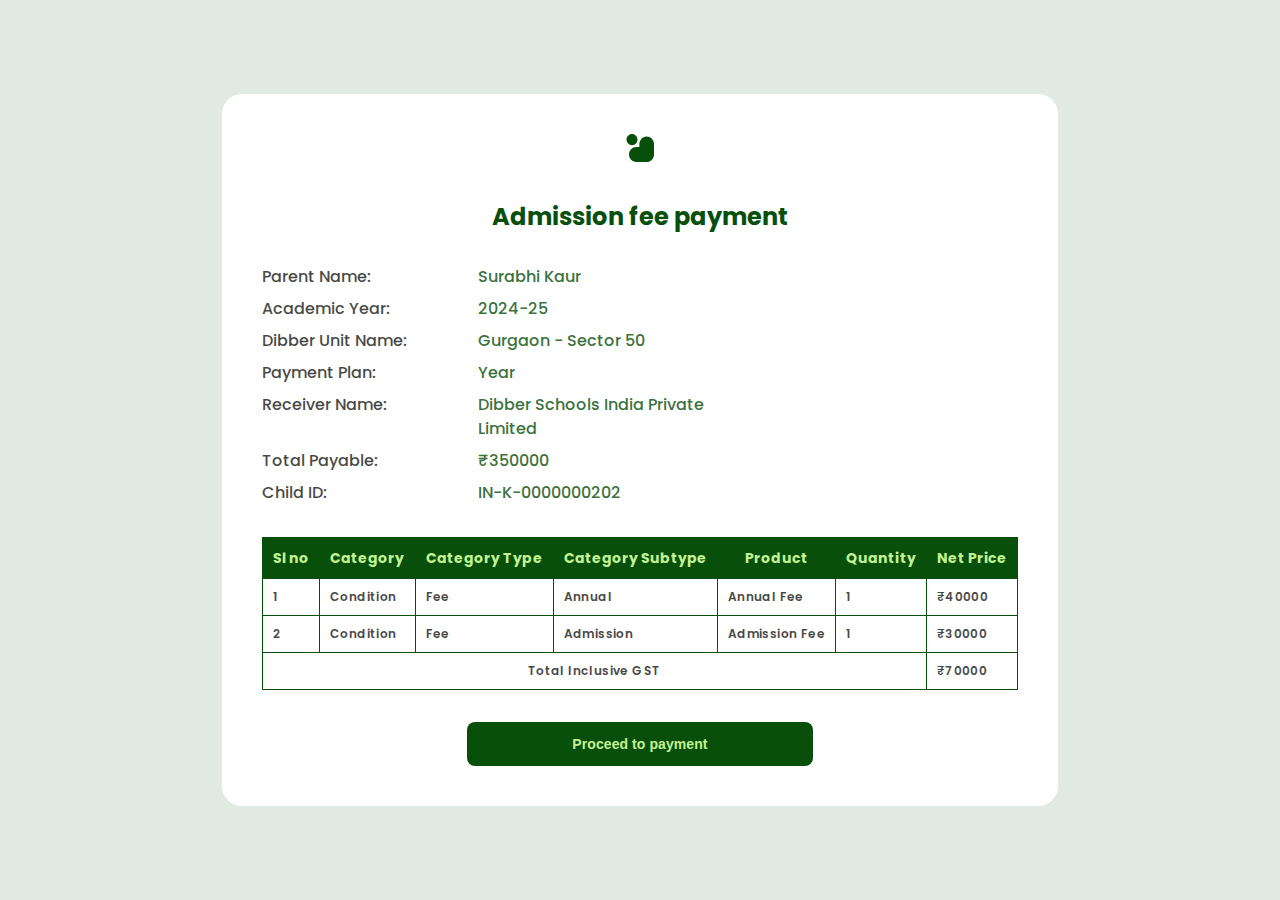
<file: index.html>
<!DOCTYPE html>
<html lang="en">
  <head>
    <meta charset="UTF-8" />
    <meta name="viewport" content="width=device-width, initial-scale=1.0" />
    <link rel="stylesheet" href="./css/style.css" />
    <link
      rel="shortcut icon"
      type="image/jpg"
      href="./assets/images/dibber.svg"
    />
    <title>Dibber | Fee Payement Details</title>
  </head>
  <body>
    <div class="container">
      <div class="logo">
        <img src="./assets/images/dibber.svg" alt="dibber logo" />
      </div>
      <h1>Admission fee payment</h1>
      <div class="fee-details">
        <div class="fee-details__primary"></div>
        <div class="fee-details__secondary"></div>
      </div>
      <button class="fee-details__cta">Proceed to payment</button>
    </div>
    <div class="loading">
      <img src="./assets/images/loading.svg" />
    </div>
    <script src="./js/script.js"></script>
  </body>
</html>
</file>
<file: css/style.css>
/* import fonts */
@import url("https://fonts.googleapis.com/css2?family=Poppins:ital,wght@0,100;0,200;0,300;0,400;0,500;0,600;0,700;0,800;0,900;1,100;1,200;1,300;1,400;1,500;1,600;1,700;1,800;1,900&display=swap");

/* Resets */
*,
*::before,
*::after {
  margin: 0;
  padding: 0;
  box-sizing: border-box;
}

body {
  font-family: "Poppins", sans-serif;
}

a {
  text-decoration: none;
}

/* Variables */
:root {
  --primary: #094f0c;
  --secondary: #191b19;
  --text-color: #c2f291;
}

/* Base Styles */
.loading {
  position: fixed;
  display: flex;
  justify-content: center;
  align-items: center;
  top: 0;
  bottom: 0;
  width: 100%;
  height: 100%;
  background-color: var(--text-color);
}

.hidden {
  display: none;
}

body {
  background: #e1eae2;
  display: flex;
  justify-content: center;
  align-items: center;
  min-height: 100vh;
}

.logo,
h1 {
  align-self: center;
}

.container {
  background-color: #fff;
  overflow: hidden;
  display: flex;
  flex-direction: column;
}

table,
th,
td {
  border: 1px solid var(--primary);
  border-collapse: collapse;
  padding: 0.625rem;
}

thead {
  color: var(--text-color);
  background-color: var(--primary);
  font-size: 0.875rem;
  font-weight: 400;
  line-height: 1.25rem;
  letter-spacing: 0.005rem;
}

thead td {
  border: none;
}

tbody {
  font-size: 0.75rem;
  font-weight: 600;
  line-height: 1rem; /* 133.333% */
  letter-spacing: 0.025rem;
  opacity: 0.8;
}

h1 {
  color: var(--primary);
  font-size: 1.5rem;
  font-weight: 700;
  line-height: 2rem;
}

.fee-details {
  color: var(--primary);
  font-size: 1rem;
  font-style: normal;
  font-weight: 500;
  line-height: 1.5rem;

  display: flex;
  flex-direction: column;
}

.fee-details span {
  color: var(--secondary);
  opacity: 0.8;
}

.fee-details__cta,
.generate {
  padding: 0.75rem 1rem;
  border: none;
  border-radius: 0.5rem;
  background: var(--primary);
  color: var(--text-color);
  font-size: 0.875rem;
  font-weight: 600;
  line-height: 1.25rem;
  letter-spacing: 0.005rem;
  width: 21.625rem;
  align-self: center;
}

tbody {
  color: var(--secondary);
}

.data-container {
  display: flex;
  flex-direction: column;
}
.data {
  display: flex;
  flex-wrap: wrap;
}

.data > span:nth-child(1) {
  margin-right: auto;
}

.data > span:nth-child(2) {
  width: 15rem;
  color: var(--primary);
}

/* Mobile Styles*/
body {
  padding: 0.75rem;
}

.container {
  padding: 2rem 1rem;
  border-radius: 1.25rem;
  gap: 1rem;
}

.data-container {
  gap: 0.25rem;
}

.fee-details {
  gap: 0.75rem;
}

.fee-details__secondary {
  overflow-x: auto;
}

/* Desktop Styles*/
@media screen and (min-width: 500px) {
  .data-container {
    width: 28.5rem;
  }

  .container {
    padding: 1.5rem;
    gap: 2rem;
  }
}

/* Desktop Styles*/
@media screen and (min-width: 1000px) {
  body {
    padding: 3.75rem;
  }

  .container {
    padding: 2.5rem;
    gap: 2rem;
  }

  .data-container {
    gap: 0.5rem;
  }

  .fee-details {
    gap: 2rem;
  }
}
</file>
